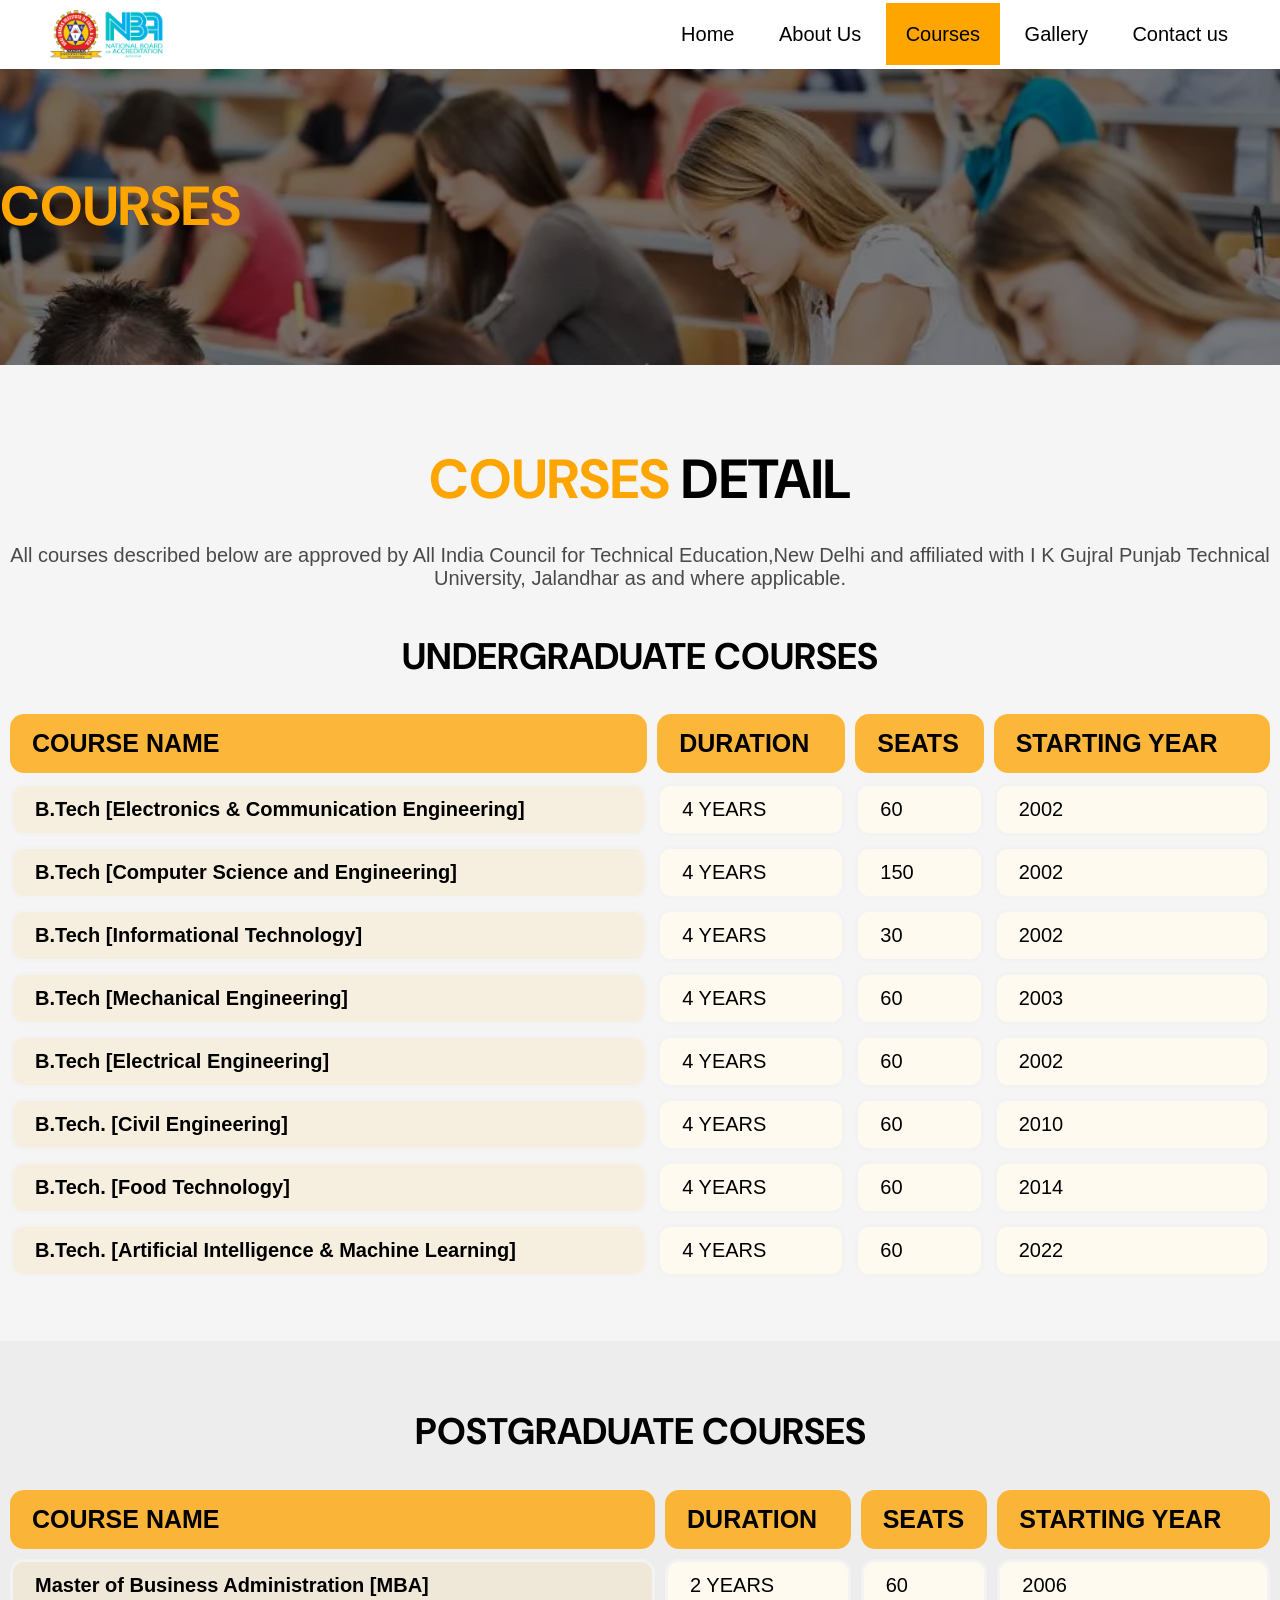
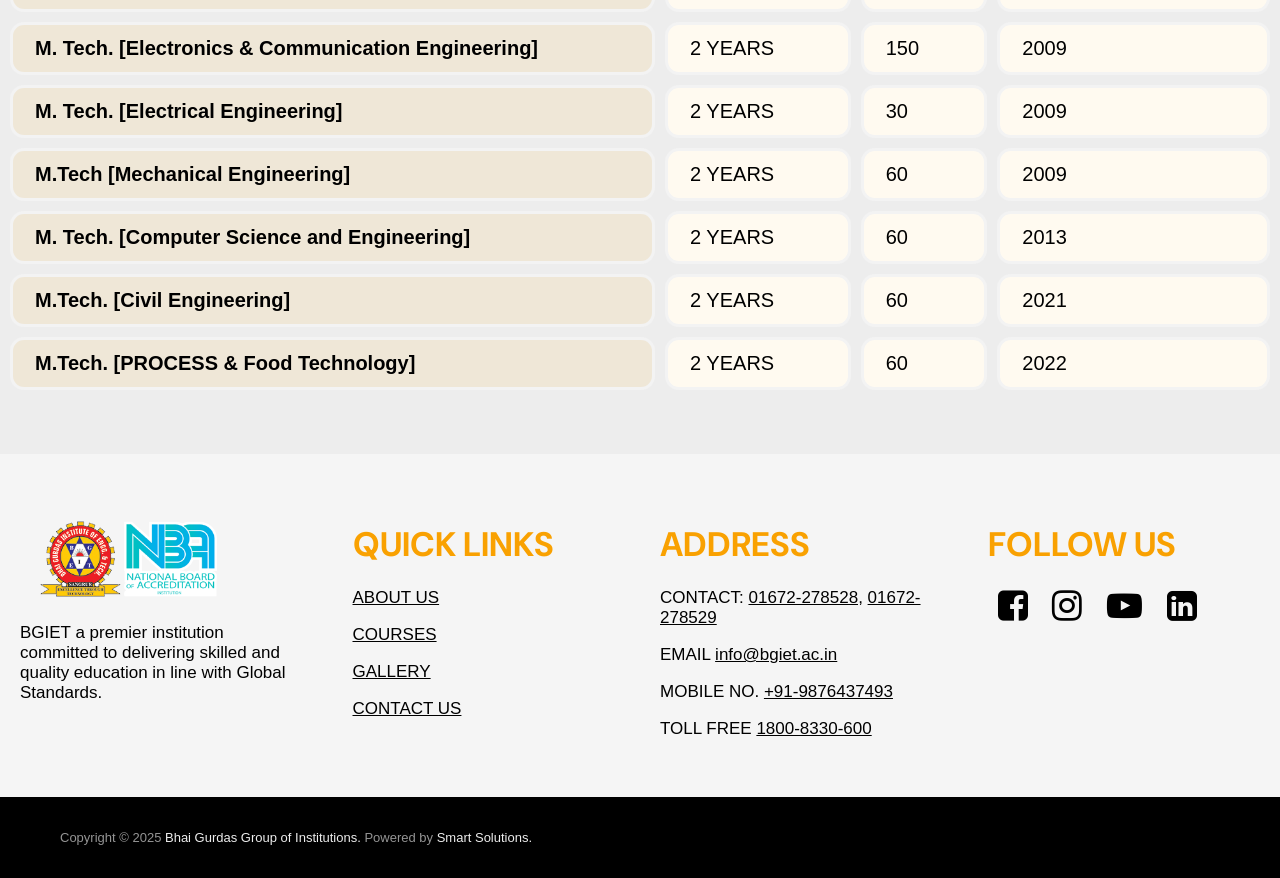
<file: courses.html>
<html>
<head>
<link rel="stylesheet" href="style.css">
<meta name="viewport" content="width=device-width, initial-scale=1.0" />
<link rel="stylesheet" href="https://cdnjs.cloudflare.com/ajax/libs/font-awesome/4.7.0/css/font-awesome.min.css">
<link href="https://fonts.googleapis.com/css2?family=Roboto:ital,wght@0,100..900;1,100..900&display=swap" rel="stylesheet">
<link href="https://fonts.googleapis.com/css2?family=DM+Sans:ital,opsz,wght@0,9..40,100..1000;1,9..40,100..1000&family=Lato:ital,wght@0,100;0,300;0,400;0,700;0,900;1,100;1,300;1,400;1,700;1,900&family=Roboto:ital,wght@0,100..900;1,100..900&display=swap" rel="stylesheet">
<script src="https://cdnjs.cloudflare.com/ajax/libs/jquery/3.3.1/jquery.min.js"></script>
</head>
<body>

<header class="tophead">
<div class="container links">
<a href="index.html" target="_self" class="logo"><img src="collegelogo.png"></a>
<div class="tophead-right" id="topheadRight">
<a href="index.html" target="_self" class="menu">Home</a>
<a href="about.html" target="_self" class="menu">About Us</a>
<a href="courses.html" target="_self" class="menu">Courses</a>
<a href="gallery.html" target="_self" class="menu">Gallery</a>
<a href="contact.html" target="_self" class="menu">Contact us</a>
</div>
</div>
</header>

<header id="mobile-header">
<div class="mobile-logo">
<a href="index.html" target="_self" class="logo"><img src="collegelogo.png"></a>
<div id="menuToggle" class="menu-toggle">&#9776;</div></div>
 <div class="side-menu" id="sideMenu">
 <button id="closeMenu" class="close-btn">✖</button>
  <a href="index.html" target="_self" class="active">Home</a>
<a href="about.html" target="_self">About Us</a>
<a href="courses.html" target="_self">Courses</a>
<a href="gallery.html" target="_self">Gallery</a>
<a href="contact.html" target="_self">Contact us</a>
</div>
<div class="overlay" id="overLay">
</div>
</header> 


<section class="sectioncourseimg">
<div class="container courseimg">
<div class="row_courseimg">
<div class="column_courseimg">
<h2>COURSES</h2>
</div>
</div>
</div>
</section>

<section class="sectioncourses_bt">
<div class="container courses_bt">
<div class="row_courses_bt">
<div class="column_courses_bt">
<h2><span style="color:orange">COURSES</span> DETAIL</h2>
<p>All courses described below are approved by All India Council for Technical Education,New Delhi and affiliated with I K Gujral Punjab Technical University, Jalandhar as and where applicable.</p>
<h3 id="btech">UNDERGRADUATE COURSES</h3>
<div style="overflow-x:auto;">
<table class="bgiet-courses">
   <tr>
	<th>COURSE NAME</th>
	<th>DURATION</th>
	<th>SEATS</th>
	<th>STARTING YEAR</th>
   </tr>
   <tr>
	<td>B.Tech [Electronics & Communication Engineering]</td>
	<td>4 YEARS</td>
	<td>60</td>
	<td>2002</td>
   </tr>
   <tr>
	<td>B.Tech [Computer Science and Engineering]</td>
	<td>4 YEARS</td>
	<td>150</td>
	<td>2002</td>
   </tr>
   <tr>
	<td>B.Tech [Informational Technology]</td>
	<td>4 YEARS</td>
	<td>30</td>
	<td>2002</td>
   </tr>
   <tr>
	<td>B.Tech [Mechanical Engineering]</td>
	<td>4 YEARS</td>
	<td>60</td>
	<td>2003</td>
   </tr>
   <tr>
	<td>B.Tech [Electrical Engineering]</td>
	<td>4 YEARS</td>
	<td>60</td>
	<td>2002</td>
   </tr>
   <tr>
	<td>B.Tech. [Civil Engineering]</td>
	<td>4 YEARS</td>
	<td>60</td>
	<td>2010</td>
   </tr>
   <tr>
	<td>B.Tech. [Food Technology]</td>
	<td>4 YEARS</td>
	<td>60</td>
	<td>2014</td>
   </tr>
   <tr>
	<td>B.Tech. [Artificial Intelligence & Machine Learning]</td>
	<td>4 YEARS</td>
	<td>60</td>
	<td>2022</td>
   </tr>
  
</table>
</div>
</div>
</div>
</div>
</section>

<section class="sectioncourses_mt">
<div class="container courses_mt">
<div class="row_courses_bt">
<div class="column_courses_mt">
<h3 id="mtech">POSTGRADUATE COURSES</h3>
<div style="overflow-x:auto;">
<table class="bgiet-courses">
   <tr>
	<th>COURSE NAME</th>
	<th>DURATION</th>
	<th>SEATS</th>
	<th>STARTING YEAR</th>
   </tr>
   <td>Master of Business Administration [MBA]</td>
	<td>2 YEARS</td>
	<td>60</td>
	<td>2006</td>
   </tr>
   <tr>
	<td>M. Tech. [Electronics & Communication Engineering]</td>
	<td>2 YEARS</td>
	<td>150</td>
	<td>2009</td>
   </tr>
   <tr>
	<td>M. Tech. [Electrical Engineering]</td>
	<td>2 YEARS</td>
	<td>30</td>
	<td>2009</td>
   </tr>
   <tr>
	<td>M.Tech [Mechanical Engineering]</td>
	<td>2 YEARS</td>
	<td>60</td>
	<td>2009</td>
   </tr>
   <tr>
	<td>M. Tech. [Computer Science and Engineering]</td>
	<td>2 YEARS</td>
	<td>60</td>
	<td>2013</td>
   </tr>
   <tr>
	<td>M.Tech. [Civil Engineering]</td>
	<td>2 YEARS</td>
	<td>60</td>
	<td>2021</td>
   </tr>
   <tr>
	<td>M.Tech. [PROCESS & Food Technology]</td>
	<td>2 YEARS</td>
	<td>60</td>
	<td>2022</td>
   </tr>
  
</table>
</div>
</div>
</div>
</div>
</section>


<footer class="footer">
<div class="container footer">
<div class="row_footer">
<div class="column_footer">
<img src="collegelogo.png">
<p>BGIET a premier institution committed to delivering skilled and quality education in line with Global Standards.</p>
   </div>
   <div class="column_footerlinks">
<h3>QUICK LINKS</h3>
<p> <a href="about.html" target="_self">ABOUT US</a></p>
   <p><a href="courses.html" target="_self">COURSES</a></p>
   <p><a href="gallery.html" target="_self">GALLERY</a></p>
   <p><a href="contact.html" target="_self">CONTACT US</a></p>
   </div>
   <div class="column_footer">
<h3>ADDRESS</h3>
<p>CONTACT: <a href="#"> 01672-278528,</a>
           <a href="#"> 01672-278529</a></p>
  <p>EMAIL <a href="#"> info@bgiet.ac.in</a></p>
   <p>MOBILE NO. <a href="#"> +91-9876437493</a></p>
   <p>TOLL FREE <a href="#"> 1800-8330-600</a></p>
   </div>
   <div class="column_footer">
   <h3>FOLLOW US</h3>
   <p><a href="https://www.facebook.com/BGIET"><i class="fa fa-facebook-square" aria-hidden="true"></i></a>
      <a href="https://www.instagram.com/bggi.sangrur/"><i class="fa fa-instagram" aria-hidden="true"></i></a>
      <a href="https://www.youtube.com/@bhaigurdasgroupofinstituti7775"><i class="fa fa-youtube-play" aria-hidden="true"></i></a>
      <a href="https://www.linkedin.com/company/bggi"><i class="fa fa-linkedin-square" aria-hidden="true"></i></a></p>
   </div>
</div>
</div>
</footer>



<section class="sectioncopyright">
<div class="container copyright">
<div class="row_copyright">
<div class="column_copyright">
 <p class="copyright-area">
  Copyright © 2025 
 <a href="file:///C:/Users/Dell/OneDrive/Desktop/webpage/webpage1/collegepage1.html">Bhai Gurdas Group of Institutions.</a>
  Powered by 
 <a href="https://smartsolutionsit.com/" target="_blank">Smart Solutions.</a>
 </p>
</div>
</div>
</div>
</section>

<script src="script.js"></script>
</body>
 
 

</html>
</file>
<file: style.css>
/***home page css***/
/*****HEADER*****/
body{
margin: 0;
font-family: "Roboto", sans-serif;
}   
h1,h2,h3,h4,h5,h6{
    line-height: 1.1em;
	font-family: "DM Sans", sans-serif;
	}

section {
    padding-top: 54px;
    padding-bottom: 54px;
}



/***For Desktop***/
@media only screen and (min-width:767px){
	header#mobile-header {
    display: none;
}
}
/****** for mobile phone******/
@media only screen and (max-width:768px){
	.sectionone h1 {
    font-size: 35px !important;
}
header.tophead {
    display: none !important;
}
section.sectionone {
    padding-top: 50px !important;
	padding-bottom: 50px !important;
}
.row1 {
    width: 100% !important;
}
.sectionone p {
    font-size: 16px !important;
	width: 100% !important;
}
.buttonA {
    margin-top: 14px !important;
}
.buttonA a {
    padding: 13px !important;
    font-size: 16px !important;
}
.row2 {
    text-align: center !important;
	    display: block !important;
}
section.sectiontwo {
    padding: 0px 0px 0px 0px !important;
    margin-top: 0px !important;
}
.column {
    width: 80% !important;
}
i.fa.fa-book {
    font-size: 50px !important;
}
i.fa.fa-trophy {
	font-size: 50px !important;
}
i.fa.fa-graduation-cap{
	font-size: 50px !important;
}
i.fa.fa-thumbs-up{
    font-size: 50px !important;
}
.container.two a {
    font-size: 20px !important;
}
.sectioncourses h1 {
    font-size: 36px !important;
    padding-top: 2px !important;
    padding-bottom: 13px !important;
    margin-bottom: 14px !important;
}
.row_courses {
    display: block !important;
    column-gap: 20px !important;
    width: 100% !important;
}
.columncourses {
    width: 78% !important;
    margin-bottom: 25px !important;
	        margin: 16px auto !important;
}
.sectionprogram h2 {
    font-size: 40px !important;
    padding-top: 16px !important;
	    padding-bottom: 0px !important;
}
.columnprogram {
    border-radius: 19px !important;
    padding-left: 44px !important;
    padding-bottom: 44px !important;
    padding-top: 34px !important;
    padding-right: 48px !important;
	        margin: 41px 30px !important;

}
.sectionprogram h3 {
    font-size: 30px !important;
}
.sectionprogram h4 {
    font-size: 16px !important;
}
.sectionprogram li {
    font-size: 15px !important;
   
}
.sectionlab h2 {
    font-size: 36px !important;
    margin-top: 3px !important;
    margin-bottom: 8px !important;
    padding-top: 7px !important;
    padding-bottom: 16px !important;
	        padding-left: 0px !important;
}
section.gallery-section {
    padding-bottom: 45px !important;
}
section.sectionevents {
    padding-top: 45px !important;
    padding-bottom: 50px !important;
}
section.sectionlab {
    padding-bottom: 1px !important;
    padding-top: 45px !important;
}
section.sectionprogram {
    padding-top: 45px !important;
    padding-bottom: 50px !important;
}
.container.links {
    display: none !important;
}
.column_lab {
    font-size: 16px !important;
    padding-top: 11px !important;
   margin-bottom: 80px !important;
   margin-top: 20px !important;
     width: 84% !important;
    margin-left: 30px !important;
}
.sectionlab h3 {
    font-size: 28px !important;
}
.row_program {
    width: 100% !important;
    display: block !important;
}
.sectiongallery h2 {
    font-size: 36px !important;
}
column_gallery {
    width: 26% !important;
}
.sectionabout .col-abt {
	    height: 339px !important;
}
.row_about {
    display: block !important;
    width: 100% !important;
}
.sectionabout .col-abt {
    height: 300px !important;
    border-radius: 14px !important;
}
.sectionabout .columnabout {
    width: 80% !important;
    padding-right: 19px !important;
    padding-left: 15px !important;
	margin: 0 auto !important;
}
.sectionabout h2 {
    font-size: 36px !important;
    margin-top: 20px !important;
    padding-bottom: 9px !important;
}
.sectionabout p {
    font-size: 16px !important;
}
.columnabout a {
    font-size: 16px !important;
    padding: 11px 14px !important;
}
.row_lab {
    width: 90% !important;
    margin-top: 84px !important;
	display: block !important;
}
.row_lab img {
    margin-top: -63px !important;
    width: 90% !important;
}
.sectionlab p {
    font-size: 17px !important;
    padding-top: 3px !important;
}
.sectionevents h1 {
    font-size: 35px !important;
    margin-top: 9px !important;
    margin-bottom: 30px !important;
}
.sectionevents .item {
	    margin: 20px !important;
}		
.sectionevents h2 {
	    font-size: 16px !important;
    line-height: 25px !important;
	    padding: 22px !important;
}
section.sectiongallery {
    padding-top: 20px !important;
}
.row_gallery {
    display: block !important;  
    width: 100% !important;
}
.column_gallery {
    width: 80% !important;
     margin: 0 auto !important;
}
.column_gallery.gcenter {
    width: 80% !important;
    height: 50% !important;
}
.sectionreviews h3 {
	    font-size: 19px !important;
		    margin-top: 3px !important;
}
.sectionreviews h1 {
    font-size: 30px !important;
	    margin-top: 18px !important;
    margin-bottom: 9px !important;
}
.sectionreviews h2 {
	    font-size: 31px !important;
    margin-top: 0px !important;
	margin-bottom: 20px !important;
}
.sectionreviews p {
	    line-height: 21px !important;
    font-size: 16px !important;
}
i.fa.fa-quote-left {
    font-size: 52px !important;
    padding: 14px !important;
}
.column_footer {
    width: 99% !important;
    
}
.column_footerlinks {
    width: 100% !important;
    padding-top: 0px !important;
    padding-bottom: 16px !important;
}
.column_footer {
    width: 99% !important;
    padding-top: 0px !important;
    padding-bottom: 0px !important;
}
.column_footerlinks h3 {
    font-size: 23px !important;
    margin-top: 17px !important;
}
.column_footer p {
    font-size: 15px !important;
    padding-top: 5px !important;
    padding-bottom: 6px !important;
}
column_footer h3 {
    font-size: 28px !important;    
    margin-top: 10px !important;
}
.row_footer {
    display: block !important;
    width: 100% !important;
}
.sectionevents button.owl-next {
    display: none !important;
}
.sectionreviews button.owl-next {
    display: none !important;
}
.buttongallery {
    display: block !important;
    width: 90% !important;
    padding-top: 22px !important;
    padding-left: 7px !important;
}
footer.footer {
    width: 90% !important;
}
section.sectioncourses {
    padding-bottom: 40px !important;
}
.owl-item.active {
    margin: 0px !important;
}
/********ABOUT US******/

.sectionaboutimg h2 {
    font-size: 36px !important;
    margin-top: 0px !important;
    margin-bottom: 0px !important;
}
section.sectionaboutus {
    padding-top: 50px !important;
    padding-bottom: 30px !important;
}
.container.aboutus {
    max-width: 89% !important;
}
.sectionaboutus .row_aboutus {
    display: block !important;
    width: 100% !important;
}
.column_aboutus.pic {
    height: 250px !important;
    margin: 0 auto !important;
    width: 100% !important;
    border-radius: 13px !important;
}
.column_aboutus.text {
	    width: 100% !important; 
}
.sectionaboutus h2 {
	font-size: 22px !important;
	margin-top: 16px !important;
    margin-bottom: 6px !important; 
}
.sectionaboutus h3 {
	font-size: 22px !important;
	line-height: 28px !important;
	margin-top: 4px !important;
    padding-top: 10px !important;
    margin-bottom: 5px !important;
}
.sectionaboutus p {
    font-size: 16px !important;
    line-height: 23px !important;
    padding-top: 8px !important;
}
.column_aboutus.text {
    padding-right: 0px !important;
    padding-left: 7px !important;
    margin-right: 0px !important;
    margin-top: 0px !important;
}
section.sectionstaff {
    padding-top: 30px !important;
    padding-bottom: 30px !important; 
}
.row_staff {
    display: block !important;
}
.sectionstaff h1 {
    font-size: 36px !important;
    margin-bottom: 7px !important;
    padding-bottom: 8px !important;
}
.column_staff {
    margin: 20px auto !important;
    width: 80% !important;
	padding-top: 20px !important;
}
.column_staff img {
    height: 223px !important;
    width: 100% !important;
}
.column_staff h2 {
    font-size: 18px !important;
    margin-bottom: 8px !important;
}
.column_staff p {
    font-size: 16px !important;
    margin-top: 2px !important;
    margin-bottom: 11px !important;
}

/********COURSES*****/

section.sectioncourseimg {
    padding-top: 100px !important;
    padding-bottom: 130px !important;
	    height: 0px !important;
}

.sectioncourseimg h2 {
    font-size: 36px !important;
    margin-top: 0px !important;
    margin-bottom: 0px !important;
    padding-left: 26px !important; 
}
.sectioncourses_bt h2 {
    font-size: 34px !important;
    margin-top: 0px !important;
    margin-bottom: 0px !important;
    padding-top: 0px !important;
    padding-bottom: 0px !important;
}
.sectioncourses_bt p {
    font-size: 17px !important;
    margin-bottom: 32px !important;
    margin-top: 17px !important;
    width: 100% !important;
}
section.sectioncourses_bt {
    padding-top: 35px !important;
}
.sectioncourses_bt h3 {
    font-size: 25px !important;
    margin-top: 18px !important;
    margin-bottom: 14px !important;
    padding-top: 5px !important;
}
.sectioncourses_bt th {
    font-size: 18px !important;
    padding-left: 17px !important;
    padding-right: 16px !important;
}
.sectioncourses_bt td {
    font-size: 17px !important;
    padding-left: 19px !important;
    padding-right: 19px !important;
}
section.sectioncourses_mt {
    padding-top: 35px !important;
}
.sectioncourses_mt h3 {
    font-size: 25px !important;
    margin-top: 18px !important;
    margin-bottom: 14px !important;
    padding-top: 5px !important;
}
.sectioncourses_mt th {
    font-size: 18px !important;
    padding-left: 17px !important;
    padding-right: 16px !important;
}
.sectioncourses_mt td {
    font-size: 17px !important;
    padding-left: 19px !important;
    padding-right: 19px !important;
}

/******GALLERY****/
section.sectioncampusimg {
    padding-top: 100px !important;
    padding-bottom: 100px !important;
    height: 0px !important;
    width: 100% !important;
}
.sectioncampusimg h2 {
    font-size: 36px !important;
    margin-top: 0px !important;
    margin-bottom: 0px !important;
    padding-left: 30px !important;
}
section.gallery-section.campus {
    padding-bottom: 41px !important;
    padding-top: 40px !important;
}
.gallery-title {
    font-size: 34px !important;
    margin-bottom: 2px !important;
    margin-top: 0px !important;
    padding-top: 0px !important;
    padding-bottom: 23px !important;
}
.gallery-grid {
	    grid-template-columns: 1fr 1fr !important;
		margin-left: 15px !important;
    margin-right: 15px !important;
}
section.gallery-section.games {
    padding-bottom: 50px !important;
}
/*******CONTACT******/
section.section-contact {
    padding-top: 100px !important;
    padding-bottom: 100px !important;
    height: 15px !important;
}
.section-contact h2 {
    font-size: 39px !important;
    margin-top: 0px !important;
    margin-bottom: 0px !important;
    padding-left: 32px !important;
}
section.section-contactus {
    padding-top: 35px !important;
    margin-bottom: 50px !important;
	    height: 850px !important;
}
.row_contactus {
    display: block !important;
    width: 100% !important;
}
.column_contactus {
    width: 70% !important;
    padding-top: 20px !important;
    padding-bottom: 17px !important;
    margin: 28px auto !important;
}
.row_form {
    display: block !important;
}
.column_form-img {
    width: 90% !important;
    margin: 0 auto !important;
}
.column_form {
    width: 89% !important;
    margin: 0 auto !important;
}
.section-form h2 {
    font-size: 34px !important;
    margin-top: 20px !important;
}
section.section-form {
    padding-top: 9px !important;
    padding-bottom: 24px !important;
}
section.section-map {
    padding-top: 40px !important;
}
.section-map h2 {
    font-size: 33px !important;
    padding-bottom: 32px !important;
    padding-top: 0px !important;
}

/*****FORM****/
.column_form iframe {
    width: 100%;
}
section.sectioncopyright {
    padding-top: 15px !important;
    padding-bottom: 15px !important;
    font-size: 13px !important;
    padding-left: 27px !important;
}
.column_gallery.gcenter {
    padding-bottom: 15px !important;
}

#popup-box {
    height: 37% !important;
    width: 80% !important;
}
.college-logo img {
    height: 60px !important;
    padding-left: 30px !important;
}
#popup-box h1 {
    font-size: 25px !important;
    padding-left: 5px !important;
	margin-top: 34px !important;
}
#popup-box h4 {
    font-size: 13px !important;
    padding-left: 67px !important;
	margin-top: -17px !important;
}
#popup-box p {
    font-size: 17px !important;
    margin-top: 12px !important;
}
#popup-box h2 {
	    font-size: 16px !important;
}		
#popup-box h3 {
    font-size: 22px !important;
 }
 .nba-logo img {
    height: 25% !important;
}
#close-btn {
	    top: 214px !important;
    right: 10px !important;
	
}
#box-popup {
    height: 37% !important;
    width: 80% !important;
    top: -150px !important;
}
.collegelogo img {
    height: 60px !important;
    padding-left: 30px !important;
}
#box-popup h1 {
    font-size: 25px !important;
    padding-left: 5px !important;
	margin-top: 34px !important;
}
#box-popup h4 {
    font-size: 13px !important;
    padding-left: 67px !important;
	margin-top: -17px !important;
}
#box-popup p {
    font-size: 17px !important;
    margin-top: 12px !important;
}
#box-popup h2 {
	    font-size: 16px !important;
}		
#box-popup h3 {
    font-size: 22px !important;
 }
 .nbalogo img {
    height: 25% !important;
}
#close-button {
	    top: 214px !important;
    right: 10px !important;
}
button.side-button {
    font-size: 13px !important;
    top: -24px !important;
    right: 13px !important;
    width: 15% !important;
}
}




.container.links {
    display: flex;
    align-items: center;
    justify-content: space-between;
    width: 95%;
    margin: 0 auto;
	padding-top: 10px;
	padding-bottom: 10px;
}
a.logo img {
    width: 170px;
}

.tophead-right a {
    font-size: 20px;
    text-decoration: none;
    padding: 20px;
    color: black;
}
#topheadRight a.menu.active {
    background-color: orange;
}
.menu:hover {
  background-color: orange;
  color: black;
}

header.tophead {
    background-color: white;
	z-index: 111111;
    position: fixed;
    width: 100%;
}
section.sectionone {
    position: relative;
    overflow: hidden;
    color: white;
	padding-top: 100px;
    padding-bottom: 100px;
}

section.sectionone:before {
    content: "";
    display: block;
    position: absolute;
    top: 0;
    left: 0;
    width: 100%;
    height: 100%;
    z-index: 3;
    background-color: #00000070;
}
video.bg-video {
    position: absolute;
    top: 0px;
    left: 0px;
    min-width: 100%;
    min-height: 100%;
    object-fit: contain;
    z-index: -1;
}
.container.one {
    position: relative;
    padding: 100px 20px;
}
.sectionone h1 {
    color: white;
    margin-top: 8px;
    margin-bottom: 8px;
    font-size: 64px;
    font-weight: bold;
    
}
.sectionone p {
    color: #ffffff;
    font-size: 20px;
    margin-top: 7px;
    margin-bottom: 7px;
    width: 77%;
}
.container {
    width: 100%;
    max-width: 1280px;
    margin: 0 auto;
    z-index: 1111111;
    position: relative;
}
.buttonA {
    display: flex;
    align-items: center;
    width: 100%;
    column-gap: 26px;
    margin-top: 31px;
}
.row1 {
    width: 77%;
    margin: auto 0;
}
.buttonA a {
    text-decoration: none;
    padding: 16px;
    font-size: 20px;
	color: black;
}


section.sectiontwo {
        padding: 30px 30px 0px 30px;
		    margin-top: -154px;
}

.container.two {
    width: 100%;
}
.container.two a {
    font-size: 23px;
    text-decoration: none;
	color: white;
}
.row2 {
    display: flex;
    justify-content: space-between;
    text-align: center;	
	column-gap: 10px;
}
.column {
    width: 50%;
    margin: 14px;
    padding: 20px;
    position: relative;
    background: black;
    border-radius: 14px;
}
i.fa.fa-trophy {
    font-size: 80px;
    color: #ffa500;
}
i.fa.fa-book {
    font-size: 80px;
    color: #ffa500;
}
i.fa.fa-graduation-cap {
    font-size: 80px;
    color: #ffa500;
}
i.fa.fa-thumbs-up {
    font-size: 80px;
    color: #ffa500;
}
.text {
    margin-top: 5px;
    margin-bottom: 5px;
    padding: 5px;
	font-weight: bold;
}
.icons {
    padding: 15px;
}

section.sectioncourses {
    padding-bottom: 90px;
}
.container.courses {
    width: 100%;
    max-width: 1280px;
    margin: 0 auto;
}
.row_courses {
      display: flex;
      justify-content: space-between;
	      column-gap: 20px;
    }
.columncourses {
    text-align: center;
    width: 28%;
    padding-left: 15px;
    padding-right: 15px;
    background: #f7f7f7;
    border: 1px solid #00000030;
    border-radius: 14px;
}
.column img {
      width: 100%;
      height: auto;
    }

.sectioncourses h1 {
    font-size: 55px;
    text-align: center;
    margin: 0px;
    padding-top: 25px;
    padding-bottom: 24px;
    margin-bottom: 17px;
}
.sectioncourses a {
    text-decoration: none;
    font-size: 20px;
    font-weight: bold;
}
.sectioncourses div.h1 {
    padding-top: 10px;
    padding-bottom: 20px;
}
.sectioncourses img {
    border-radius: 14px;
	width: 100%;
}

section.sectionabout {
    background: #8080801c
}
.sectionabout p {
    font-size: 19px;
    color: #000000bd;
    padding-bottom: 27px;
    margin-top: 0;
    margin-bottom: 0;
}
.row_about {
    display: flex;
    justify-content: space-between;
    column-gap: 44px;
	    width: 100%;
}

.sectionabout .container.about {
    max-width: 100%;
}

.sectionabout .columnabout {
    width: 50%;
    padding-right: 42px;
    padding-left: 24px;
    padding-top: 0px;
    padding-bottom: 11px;
}
.sectionabout h2 {
    font-size: 55px;
    color: black;
    margin-top: 0px;
    margin-bottom: 0px;
	padding-bottom: 14px;
}
.columnabout a {
    font-size: 18px;
    padding: 12px 16px;
    text-decoration: none;
    background: #000000 !important;
    color: white;
}
.sectionabout .col-abt {
    background-image: url(cse8.png);
    background-repeat: no-repeat;
    background-size: cover;
	border-top-right-radius: 14px;
    border-bottom-right-radius: 14px;
}


section.sectionprogram {
    padding-top: 40px;
    padding-bottom: 100px;
}
.row_program {
    width: 100%;
    display: flex;
    column-gap: 4px;
    justify-content: space-around;
}
.sectionprogram h2 {
    font-size: 30px;
}
.sectionprogram h2 {
    font-size: 55px;
    margin-top: 0px;
    margin-bottom: 0px;
    padding-top: 35px;
    padding-bottom: 40px;
    padding-left: 28px;
	    text-align: center;
}
.sectionprogram h3 {
    font-size: 46px;
    margin-top: 2px;
    margin-bottom: 5px;
    color: orange;
}
.sectionprogram h4 {
    font-size: 24px;
    margin-top: 0px;
    margin-bottom: 0px;
    padding-top: 5px;
    padding-bottom: 4px;
}
.sectionprogram p {
    font-size: 20px;
    margin-top: 0px;
    margin-bottom: 0px;
    padding-top: 5px;
    padding-bottom: 5px;
	    color: #000000a8;
}
.columnprogram {
    border-radius: 18px;
    padding-left: 53px;
    padding-bottom: 44px;
    padding-top: 57px;
    margin-bottom: 0px;
    background: linear-gradient(40deg, #f1f1f1 80%, #ffa500 10%);
    box-shadow: -20px 20px 0px #ffa500;
    padding-right: 70px;
	    position: relative;
}
.sectionprogram i.fa.fa-graduation-cap {
    color: #000000;
    position: absolute;
    right: 15px;
    top: 20px;
}
ul.program {
    list-style-type: disc;
    margin: 0px;
    padding-top: 10px;
	    padding-left: 25px;
}
.sectionprogram li {
    font-size: 20px;
    color: #000000b5;
    padding-top: 3px;
    padding-bottom: 2px;
}
.buttonprogram {
    display: flex;
    align-items: center;
    width: 100%;
    padding-top: 22px;
}
.buttonprogram a {
    text-decoration: none;
    font-size: 20px;
    color: black;
    padding: 10px;
}


section.sectionlab {
    background-color: #8080801c;
	    padding-top: 5px;
}
.row_lab {
    display: flex;
    justify-content: center;
    width: 100%;
    column-gap: 22px;
	    margin-top: 90px;
}
.sectionlab h2 {
    text-align: center;
    font-size: 55px;
    margin-top: 10px;
    margin-bottom: 10px;
    padding-top: 25px;
    padding-bottom: 25px;
}
.column_lab {
    font-size: 19px;
    padding-top: 18px;
    padding-bottom: 18px;
    padding-right: 18px;
    padding-left: 24px;
    text-align: center;
	background-color: white;
    border-radius: 20px;
    box-shadow: 0px 0px  7px #3c3c3c24;
}
.sectionlab img {
    border-radius: 14px;
}
.sectionlab h3 {
    font-size: 38px;
    color: orange;
    margin-top: 0px;
    margin-bottom: 0px;
    padding-top: 28px;
    padding-bottom: 15px;
}
.sectionlab p {
    font-size: 20px;
    color: #000000cc;
    margin-top: 0px;
    margin-bottom: 0px;
    padding-top: 14px;
    padding-bottom: 10px;
	text-align: left;
}
ul.lab {
    list-style-type: disc;
    margin-top: 0px;
    margin-bottom: 0px;
}
.lab li {
    padding-top: 5px;
    padding-bottom: 5px;
    text-align: left;
	color: #000000cc;
}
.row_lab img {
    margin-top: -68px;
}

section.sectionevents {
    padding-top: 30px;
    padding-bottom: 70px;
}
.sectionevents h1 {
    text-align: center;
    font-size: 55px;
}

.sectionevents .item {
    height: 374px;
    border: 2px solid #ffa500;
    border-radius: 15px;
    padding: 10px;
}
.sectionevents h2 {
    color: black;
    text-align: center;
    padding: 24px;
    margin: 0px;
    font-size: 18px;
	line-height: 27px;
}
.item img {
    height: 245px;
    border-radius: 15px;
}
.sectionevents .owl-nav {
    font-size: 45px;
	
}
.sectionevents .owl-nav button.owl-prev {
    position: absolute;
    top: 200px !important;
	width: 60px;
    height: 60px;
    border-radius: 30px;
	font-size: 45px;
}
.sectionevents .owl-nav button.owl-next {
    position: absolute;
    top: 200px;
    width: 60px;
    height: 60px;
    border-radius: 30px;
	font-size: 45px;
}
.sectionevents button.owl-prev {
    left: -75px !important;
    background: white !important;
    color: black !important;
	border: 2px solid orange !important;

}
.sectionevents button.owl-next {
    right: -75px !important;
    background: white !important;
    color: black !important;
	border: 2px solid orange !important;
}
.sectionevents .owl-nav button.owl-prev span {
    top: -3px !important;
    position: relative;
    left: -2px;
}
.sectionevents .owl-nav button.owl-next span {
    top: -3px !important;
    position: relative;
    right: -2px;
}

section.sectiongallery {
    background: #e8e8e8;
    padding-bottom: 78px;
    padding-top: 18px;
}
.sectiongallery h2 {
    font-size: 55px;
    text-align: center;
	    padding-bottom: 15px;
}
.row_gallery {
    display: flex;
    column-gap: 33px;
}
.column_gallery {
    width: 30%;
}
.column_gallery.gcenter {
    width: 40%;
}
.row_gallery img {
    width: 100%;
}

.gallerycenter img {
    height: 95%;
}
.gallery img {
    margin-bottom: 30px;
    border-radius: 10px;
    outline: 3px solid #2828283d;
    outline-offset: 10px;
}
.buttongallery {
    display: block;
    align-items: center;
    width: 100%;
    padding-top: 22px;
    text-align: center;
    padding-left: 29px;
}
.buttongallery a {
    text-decoration: none;
    font-size: 20px;
    color: black;
    padding: 10px;
}
section.sectionreviews {
    background-image: url(reviews2.png);
    background-size: cover;
    padding-top: 55px;
    padding-bottom: 55px;
    background-position: center;
    position: relative;
	z-index: 111111;
}
section.sectionreviews:before {
    content: "";
    display: block;
    position: absolute;
    top: 0px;
    left: 0px;
    width: 100%;
    height: 100%;
    background-color: #000000a3;
}
.sectionreviews h3 {
    color: white;
    font-size: 25px;
    text-align: center;
	    margin-top: 10px;
		margin-bottom: 10px;
}
.sectionreviews h1 {
    font-size: 55px;
    text-align: center;
    color: white;
	margin-top: 20px;
    margin-bottom: 35px;
}
.sectionreviews h2 {
    color: #ffa500;
    font-size: 35px;
	margin-top: 0px;
    margin-bottom: 20px;
}
.sectionreviews p {
    color: white;
    line-height: 23px;
    font-size: 19px;
    margin: 0px;
}
.sectionreviews .item {
    height: 330px;
    border: 4px inset white;
    padding-top: 24px;
    padding-right: 24px;
    padding-left: 35px;
    padding-bottom: 10px;
    border-top-left-radius: 85px;
    border-bottom-right-radius: 85px;
    margin: 30px;
}
.sectionreviews .owl-nav {
    font-size: 50px;
    color: white;
}

.sectionreviews button.owl-prev {
    position: absolute;
    top: 200px !important;
    width: 60px;
    height: 60px;
    border-radius: 30px;
    left: -71px;
}
.sectionreviews button.owl-next {
    position: absolute;
    top: 200px !important;
    width: 60px;
    height: 60px;
    border-radius: 30px;
    right: -71px;
	}


i.fa.fa-quote-left {
    color: white;
    font-size: 55px;
}
i.fa.fa-star {
    color: orange;
    padding-top: 16px;
    font-size: 25px;
}
i.fa.fa-quote-left {
    color: white;
    font-size: 62px;
    padding: 21px;
}

.container.footer {
    padding-top: 30px;
    padding-bottom: 30px;
} 
.row_footer {
    display: flex;
    justify-content: space-evenly;
    column-gap: 15px;
    width: 100%;
}
.footer a {
    color: #000000;
    text-decoration: underline;
    font-size: 17px;
}
.column_footer {
    width: 30%;
	padding: 20px;
}
.column_footer img {
    width: 180px;
	padding: 17px;
}
.column_footer h3 {
    font-size: 34px;
    color: #f9a101;
    margin-top: 22px;
    margin-bottom: 10px;
    padding-bottom: 6px;
}
.column_footer p {
    font-size: 17px;
    margin-top: 0px;
    margin-bottom: 0px;
    padding-top: 9px;
    padding-bottom: 8px;
    color: black;
}
i.fa.fa-facebook-square {
    font-size: 35px;
    padding: 15px;
}
i.fa.fa-instagram {
    font-size: 35px;
	padding: 15px;
}
i.fa.fa-youtube-play {
    font-size: 35px;
	padding: 15px;
}
i.fa.fa-linkedin-square {
    font-size: 35px;
    padding: 15px;
}

section.sectioncopyright {
    padding-top: 20px;
    padding-bottom: 20px;
    background: black;
    color: #ffffff94;
	font-size: 13px;
    padding-left: 60px;
}
.sectioncopyright a {
    color: #ffffffed;
	text-decoration: none;
}

.container.footer {
    padding-top: 30px;
    padding-bottom: 30px;
} 
.row_footer {
    display: flex;
    justify-content: space-evenly;
    column-gap: 15px;
    width: 100%;
}
.footer a {
    color: #000000;
    text-decoration: underline;
    font-size: 17px;
}
.column_footer {
    width: 30%;
	padding: 20px;
}
.column_footer img {
    width: 180px;
	padding: 17px;
}
.column_footer h3 {
    font-size: 34px;
    color: #f9a101;
    margin-top: 22px;
    margin-bottom: 10px;
    padding-bottom: 6px;
}
.column_footer p {
    font-size: 17px;
    margin-top: 0px;
    margin-bottom: 0px;
    padding-top: 9px;
    padding-bottom: 8px;
    color: black;
}
.column_footerlinks {
    width: 30%;
    padding-top: 20px;
    padding-left: 25px;
    padding-bottom: 20px;
    padding-right: 0px;
}
.column_footerlinks h3 {
    font-size: 34px;
    color: #f9a101;
    margin-top: 22px;
    margin-bottom: 10px;
    padding-bottom: 6px;
}
.column_footerlinks p {
    font-size: 17px;
    margin-top: 0px;
    margin-bottom: 0px;
    padding-top: 9px;
    padding-bottom: 8px;
    color: black;
}
i.fa.fa-facebook-square {
    font-size: 35px;
    padding-top: 0px;
    padding-left: 10px;
    padding-right: 10px;
}
i.fa.fa-instagram {
    font-size: 35px;
	padding-top: 0px;
    padding-left: 10px;
    padding-right: 10px;
}
i.fa.fa-youtube-play {
    font-size: 35px;
	padding-top: 0px;
    padding-left: 10px;
    padding-right: 10px;
}
i.fa.fa-linkedin-square {
    font-size: 35px;
    padding-top: 0px;
    padding-left: 10px;
    padding-right: 10px;
}

section.sectioncopyright {
    padding-top: 20px;
    padding-bottom: 20px;
    background: black;
    color: #ffffff94;
	font-size: 13px;
    padding-left: 60px;
}
.sectioncopyright a {
    color: #ffffffed;
	text-decoration: none;
}


/***ABOUT CSS***/
.container {
    width: 100%;
    max-width: 1280px;
    margin: 0 auto;
    z-index: 1111111;
    position: relative;
}
.sectionaboutimg img {
    width: 100%;
}
section.sectionaboutimg {
    background-image: url("about.png");
	padding-top: 100px;
    padding-bottom: 100px;
    padding-inline: 36px;
    background-size: cover;
    background-position: 50% 60%;
}
section.sectionaboutimg:before {
    content: "";
    display: block;
    position: absolute;
    top: 0;
    left: 0;
    width: 100%;
    height: 100%;
    z-index: 3;
    background-color: #00000085;
}
.sectionaboutimg h2 {
    color:white;
    font-size: 60px;
    padding-left: 0px;
}
.sectionaboutus .row_aboutus {
    display: flex;
    justify-content: space-between;
    column-gap: 45px;
    width: 100%;
}


section.sectionaboutus {
    padding-top: 80px;
    padding-bottom: 80px;
}
.sectionaboutus h2 {
    text-align: left;
    font-size: 24px;
    margin-top: 0px;
    margin-bottom: 10px;
	color: orange;
}
.sectionaboutus h3 {
    color: black;
    font-size: 32px;
    text-align: left;
    margin-top: 10px;
    padding-top: 16px;
    margin-bottom: 10px;
}
.sectionaboutus p {
    font-size: 17px;
    color: #000000a3;
    line-height: 25px;
    margin-top: 0px;
    margin-bottom: 0px;
    padding-top: 10px;
}
.container.aboutus {
    max-width: 100%;
}

.sectionaboutus .row_aboutus {
    display: flex;
    justify-content: space-between;
    column-gap: 50px;
    width: 100%;
}
.sectionaboutus .column_aboutus {
    width: 50%;
}
.column_aboutus.pic {
    background-image: url(about2.png);
    background-repeat: no-repeat;
    background-size: cover;
	height: 450px;
    border-top-right-radius: 30px;
    border-bottom-right-radius: 30px;
}
.column_aboutus.text {
    padding-right: 40px;
    padding-left: 10px;
    margin-right: 10px;
    margin-top: 0px;
}

.row_staff {
    display: flex;
    column-gap: 40px;
    justify-content: space-around;
}
section.sectionstaff {
    background: #80808026;
	padding-top: 75px;
    padding-bottom: 90px;
}
.column_staff {
    text-align: center;
    width: 30%;
    background-color: white;
    border: 1px solid #00000052;
    border-radius: 20px;
    padding-top: 20px;
    padding-right: 20px;
    padding-left: 20px;
    box-shadow: 0px 0px 2px #0000005e;
}
.column_staff img {
    height: 240px;
    border-radius: 20px;
}
.column_staff p {
    font-size: 16px;
	color: #ffa500;
    font-weight: bold;
}
.sectionstaff h1 {
    text-align: center;
    font-size: 53px;
    margin-top: 0px;
    margin-bottom: 25px;
    padding-bottom: 29px;
}
.column_staff h2 {
    font-size: 18px;
}

/***COURSES***/

section.sectioncourseimg {
    background-image: url(courses3.png);
    background-size: cover;
    padding-top: 130px;
    padding-bottom: 130px;
    background-position: 50% 25%;
	height: 105px;
}
section.sectioncourseimg:before {
    content: "";
    display: block;
    position: absolute;
    top: 0;
    left: 0;
    width: 100%;
    height: 100%;
    z-index: 3;
    background-color: #00000085;
}
.sectioncourseimg h2 {
    color: orange;
    font-size: 55px;
}

.sectioncourses_bt h2 {
    font-size: 55px;
    margin-top: 10px;
    margin-bottom: 10px;
    padding-top: 20px;
    padding-bottom: 20px;
    text-align: center;
}
.sectioncourses_bt p {
    font-size: 20px;
    margin-bottom: 46px;
    color: #000000b3;
    margin-top: 14px;
	text-align: center;
}
.sectioncourses_bt h3 {
    font-size: 37px;
    text-align: center;
    margin-top: 16px;
    margin-bottom: 28px;
}
table {
    width: 100%;
}
.sectioncourses_bt th {
    font-size: 25px;
    text-align: left;
    background-color: #ffa500c2;
    padding-top: 15px;
    padding-bottom: 15px;
    padding-left: 22px;
	    border-radius: 14px;
}
.sectioncourses_bt td {
    font-size: 20px;
    padding-left: 22px;
    padding-top: 12px;
    padding-bottom: 12px;
    border: 3px solid #f3f3f3;
    background-color: #fffaf0;
	    border-radius: 14px;
}
.bgiet-courses td:nth-child(1) {
    background-color: #ffbb3d1f;
    font-weight: bold;
}
.sectioncourses_mt th {
    font-size: 25px;
    text-align: left;
    background-color: #ffa500c2;
    padding-top: 15px;
    padding-bottom: 15px;
    padding-left: 22px;
    border-radius: 14px;
}
.sectioncourses_mt td {
    font-size: 20px;
    padding-left: 22px;
    padding-top: 12px;
    padding-bottom: 12px;
    border: 3px solid #f3f3f3;
    background-color: #fffaf0;
    border-radius: 14px;
}
table.bgiet-courses {
    border-spacing: 10px;
}
.sectioncourses_mt h3 {
    font-size: 37px;
    text-align: center;
    margin-top: 16px;
    margin-bottom: 28px;
}
section.sectioncourses_mt {
    background: #80808012;
}

/***GALLERY***/
section.sectioncampusimg {
    background-image: url(gallerysc3.png);
    background-size: cover;
    padding-top: 130px;
    padding-bottom: 130px;
    background-position: 50% 70%;
    height: 105px;
}
section.sectioncampusimg:before {
    content: "";
    display: block;
    position: absolute;
    top: 0;
    left: 0;
    width: 100%;
    height: 100%;
    z-index: 3;
    background-color: #00000066;
}
.sectioncampusimg h2 {
    font-size: 55px;
    color: white;
    margin-top: 15px;
    margin-bottom: 10px;
}

/*****GALLERY****/
body {
      font-family: Arial, sans-serif;
      margin: 0;
      padding: 0;
      background: #f5f5f5;
    }

    .gallery-title {
    text-align: center;
    font-size: 55px;
    margin-bottom: 15px;
    margin-top: 5px;
    padding-top: 30px;
    padding-bottom: 30px;
}

    .gallery-grid {
      display: grid;
      grid-template-columns: 1fr 1fr 1fr;
      gap: 15px;
    }

    .gallery-item {
      overflow: hidden;
      border-radius: 8px;
      cursor: pointer;
    }

    .gallery-item img {
      width: 100%;
      height: 100%;
      object-fit: cover;
      display: block;
      transition: transform 0.3s ease;
    }

    .gallery-item:hover img {
      transform: scale(1.05);
    }

     /* Lightbox styles */
    .lightbox {
      display: none;
      position: fixed;
      z-index: 1000;
      top: 0; left: 0;
      width: 100%;
      height: 100%;
      background-color: rgba(0, 0, 0, 0.9);
      align-items: center;
      justify-content: center;
    }

    .lightbox img {
      max-width: 90%;
      max-height: 80%;
      border-radius: 10px;
      box-shadow: 0 0 20px rgba(255,255,255,0.3);
    }

    .lightbox:target {
      display: flex;
    }
    /* .lightbox-close {
        position: absolute;
        top: 20px;
        right: 30px;
        color: white;
        font-size: 35px;
        cursor: pointer;
    } */

    .close-btn {
      position: absolute;
      top: 30px;
      right: 40px;
      font-size: 30px;
      color: white;
      text-decoration: none;
      font-weight: bold;
      cursor: pointer;
    }
section.gallery-section.campus {
    background: #8080801f;
	    padding-bottom: 70px;
}
.gallery-section {
    padding-top: 40px;
    padding-bottom: 80px;
}
.gallery-container {
    width: 100%;
    max-width: 1280px;
    margin: 0 auto;
    z-index: 1111111;
    position: relative;
}
section.gallery-section.games {
    background: #8080801f;
	    padding-bottom: 90px;
}
section, footer {
    z-index: 9;
    position: relative;
}

/****CONTACT US****/
section.section-contact {
    background-image: url(contactus.png);
    background-size: cover;
    padding-top: 130px;
    padding-bottom: 130px;
    background-position: 50% 62%;
    height: 105px;
}
section.section-contact:before {
    content: "";
    display: block;
    position: absolute;
    top: 0;
    left: 0;
    width: 100%;
    height: 100%;
    z-index: 3;
    background-color: #00000085;
}
.section-contact h2 {
    font-size: 55px;
    color: white;
    margin-top: 20px;
}

.row_contactus {
    display: flex;
    width: 100%;
    justify-content: space-around;
    column-gap: 40px;
    text-align: center;
}
.column_contactus {
    width: 30%;
}
.section-contactus h2 {
    color: orange;
    font-size: 26px;
}
.section-contactus h3 {
    font-size: 15px;
}
section.section-contactus {
    padding-top: 100px;
    background-color: #8080802e;
        margin-bottom: 100px;
    height: 100px;
}
.column_contactus {
    width: 30%;
    border-radius: 25px;
    background: white;
    padding-top: 30px;
    padding-bottom: 25px;
    padding-right: 30px;
    padding-left: 30px;
}
i.fa.fa-envelope {
    font-size: 30px;
    border-radius: 40px;
    padding: 25px;
    background-color: #e0e0e0b0;
    color: black;
}
i.fa.fa-phone {
    font-size: 30px;
    border-radius: 200px;
    padding: 23px 27px;
    background-color: #e0e0e0b0;
    color: black;
}
i.fa.fa-map-marker {
    font-size: 40px;
    border-radius: 70px;
    padding: 20px 28px;
    background-color: #e0e0e0b0;
    color:black;
}
.section-contactus a {
    text-decoration: none;
    color: black;
    font-size: 16px;
}

/****form****/
section.section-map {
    background: #e0e0e0d4;
	padding-bottom: 0px;
}
.section-map iframe {
    width: 100%;
}
.container.map {
    width: 100%;
    max-width: 1280%;
}
.row_form {
    display: flex;
    justify-content: space-around;
	column-gap: 40px;
}
.column_form-img {
    width: 50%;
}
.column_form-img img {
    width: 100%;
}
.section-map h2 {
    color: black;
    font-size: 45px;
    text-align: center;
    margin: 0px;
    padding-bottom: 45px;
    padding-top: 20px;
}
.column_form input {
    height: 55px;
    padding: 12px;
    margin-bottom: 17px;
    width: 100%;
    border-radius: 10px;
    border: 1px saddlebrown;
}
.column_form {
    width: 50%;
}
section.section-form {
    padding-top: 140px;
    padding-bottom: 110px;
}

input[type="submit"] {
    color: black;
    font-weight: bold;
    font-size: 24px;
    background: orange;
}
.section-form h2 {
    font-size: 45px;
    margin: 0px;
    padding-top: 6px;
    padding-bottom: 9px;
    margin-bottom: 10px;
    color: orange;
}
textarea {
    padding: 12px;
    margin-bottom: 17px;
    width: 100%;
    border-radius: 10px;
    border: 1px saddlebrown;
}


/****for desktop****/
.side-menu {
	position: fixed;
	top: 0px;
	right: -285px;
	height: 100%;
	width: 250px;
	background-color: orange;
	color: white;
	padding: 45px 16px;
	transition: right 0.3s ease;
	display: flex;
	flex-direction: column;
	gap: 20px;
    z-index: 111111;
}
div#sideMenu a {
    color: black;
    text-decoration: none;
    font-weight: bold;
}
.side-menu.active{
	right: 0px;
	    font-size: 23px;
}
div#sideMenu a.active {
        color: black;
    text-decoration: none;
    font-weight: bold;
}
.overLay {
	position: fixed;
	top: 0px;
	left: 0px;
	height: 100%;
	width: 100%;
	background-color: rgba(0, 0, 0, 0.5);
	display: none;
}
.overLay.active{
	display: block;
}
.mobile-logo {
    display: flex;
    justify-content: space-between;
    width: 100%;
    column-gap: 100px;
    padding-top: 10px;
    padding-bottom: 10px;
    align-items: center;
}
a.logo img {
    width: 116px;
    padding-left: 16px;
}
div#menuToggle {
    padding-right: 15px;
}

button#closeMenu {
    color: white;
    background: black;
    font-size: 18px;
    position: absolute;
    top: 10px;
    right: 10px;
}

/* Popup Overlay */
    #popup-overlay {
      position: fixed;
      top: 0;
      left: 0;
      width: 100%;
      height: 100%;
      background-color: rgba(0,0,0,0.5);
      display: none; /* Hidden by default */
      justify-content: center;
      align-items: center;
      z-index: 111111;
    }

    /* Popup Box */
    #popup-box {
    
    padding: 16px;
    border-radius: 8px;
    max-width: 500px;
    box-shadow: 0 0 10px rgba(0, 0, 0, 0.25);
    text-align: center;
    height: 61%;
    width: 100%;
    outline: 18px solid orange;
    outline-offset: -18px;
	background-image: url(popupsimg1.png);
}
#popup-box h1 {
    color: #db2025;
    font-size: 50px;
    margin-bottom: 0px;
    margin-top: 25px;
    padding-left: 10px;
}
#popup-box p {
    font-size: 28px;
    margin-top: 7px;
    margin-bottom: 6px;
    padding-left: 24px;
}
#popup-box h2 {
    width: 100%;
    max-width: 1280px;
    font-size: 28px;
    background-color: #e22126;
        padding: 13px 0px;
    color: white;
    margin: 0px;
}
#popup-box h3 {
    font-size: 35px;
    margin: 0px;
    color: #e22126;
}
#popup-box h4 {
    margin: 0px;
    color: orange;
    font-size: 26px;
    margin-top: -26px;
    padding-left: 90px;
}
.college-logo img {
    height: 80px;
    padding-left: 40px;
    padding-top: 20px;
    padding-right: 5px;
}
.nba-logo img {
    height: 30%;
    padding-left: 10px;

}
.popup-logo {
    display: flex;
}
    /* Close Button */
#close-btn {
    margin-top: 15px;
    padding: 5px 9px;
    background-color: #ffffff;
    color: orange;
    border: none;
    border-radius: 17px;
    cursor: pointer;
    position: absolute;
    right: 484px;
    top: 102px;
    font-weight: bold;
}
    #close-btn:hover {
      background-color: white;
    }
.side-btn {
    position: fixed;
    top: 552px;
    left: -17px;
    transform: rotate(90deg);
    z-index: 3;
}	
.side-btn a {
    color: black;
    background-color: orange;
    border: none;
    padding: 10px;
    font-size: 15px;
    position: relative;
    z-index: 3;
    /* top: -51px; */
    /* right: 27px; */
    /* transform: rotate(91deg); */
    width: 6%;
    cursor: pointer;
    text-decoration: none;
}

/* overlay-popup */
    #overlay-popup {
      position: fixed;
      top: 0;
      left: 0;
      width: 100%;
      height: 100%;
      background-color: rgba(0,0,0,0.5);
      display: none; /* Hidden by default */
      justify-content: center;
      align-items: center;
      z-index: 111111;
    }

    /* box-popup */
    #box-popup {
    
    padding: 16px;
    border-radius: 8px;
    max-width: 500px;
    box-shadow: 0 0 10px rgba(0, 0, 0, 0.25);
    text-align: center;
    height: 61%;
    width: 100%;
    outline: 18px solid orange;
    outline-offset: -18px;
	background-image: url(././images/popupsimg1.png);
}
#box-popup h1 {
    color: #db2025;
    font-size: 50px;
    margin-bottom: 0px;
    margin-top: 25px;
    padding-left: 10px;
}
#box-popup p {
    font-size: 28px;
    margin-top: 7px;
    margin-bottom: 6px;
    padding-left: 24px;
}
#box-popup h2 {
    width: 100%;
    max-width: 1280px;
    font-size: 28px;
    background-color: #e22126;
        padding: 13px 0px;
    color: white;
    margin: 0px;
}
#box-popup h3 {
    font-size: 35px;
    margin: 0px;
    color: #e22126;
}
#box-popup h4 {
    margin: 0px;
    color: orange;
    font-size: 26px;
    margin-top: -26px;
    padding-left: 90px;
}
.collegelogo img {
    height: 80px;
    padding-left: 40px;
    padding-top: 20px;
    padding-right: 5px;
}
.nbalogo img {
    height: 30%;
    padding-left: 10px;

}
.logo-popup {
    display: flex;
}
    /* Close Button */
#close-button {
    margin-top: 15px;
    padding: 5px 9px;
    background-color: #ffffff;
    color: orange;
    border: none;
    border-radius: 17px;
    cursor: pointer;
    position: absolute;
    right: 484px;
    top: 102px;
    font-weight: bold;
}
    #close-button:hover {
      background-color: white;
    }
</file>
